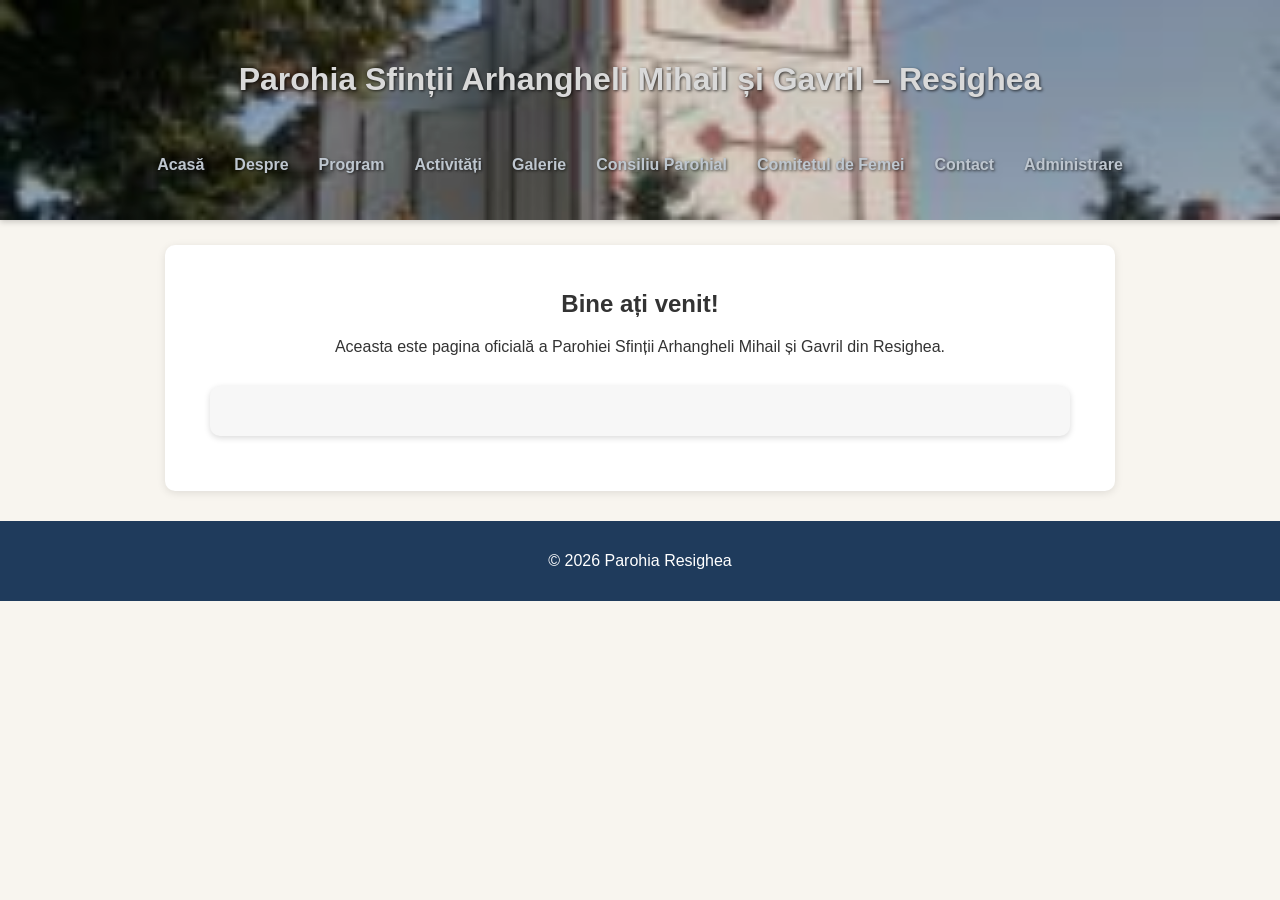
<file: index.html>
<!DOCTYPE html>
<html lang="ro">
<head>
    <meta charset="UTF-8">
    <meta name="viewport" content="width=device-width, initial-scale=1.0">
    <title>Parohia Ortodoxă Resighea</title>
    <link rel="stylesheet" href="style.css">
</head>

<body style="font-family:Arial; text-align:center; background:#f8f5ef;">

<header>
    <div class="header-content">
        <h1>Parohia Sfinții Arhangheli Mihail și Gavril – Resighea</h1>

        <nav>
            <a href="index.html">Acasă</a>
            <a href="despre.html">Despre</a>
            <a href="program.html">Program</a>
            <a href="activitati.html">Activități</a>
            <a href="galerie.html">Galerie</a>
            <a href="consiliu.html">Consiliu Parohial</a>
            <a href="comitet.html">Comitetul de Femei</a>
            <a href="contact.html">Contact</a>
            
            <a href="admin.php">Administrare</a>

        </nav>
    </div>
</header>

<main>
    <h2>Bine ați venit!</h2>
    <p>Aceasta este pagina oficială a Parohiei Sfinții Arhangheli Mihail și Gavril din Resighea.</p>

    <section class="istoric">
        <!-- Aici poți adăuga text sau imagini -->
    </section>
</main>

<footer>
    <p>&copy; 2026 Parohia Resighea</p>
</footer>

</body>
</html>
</file>
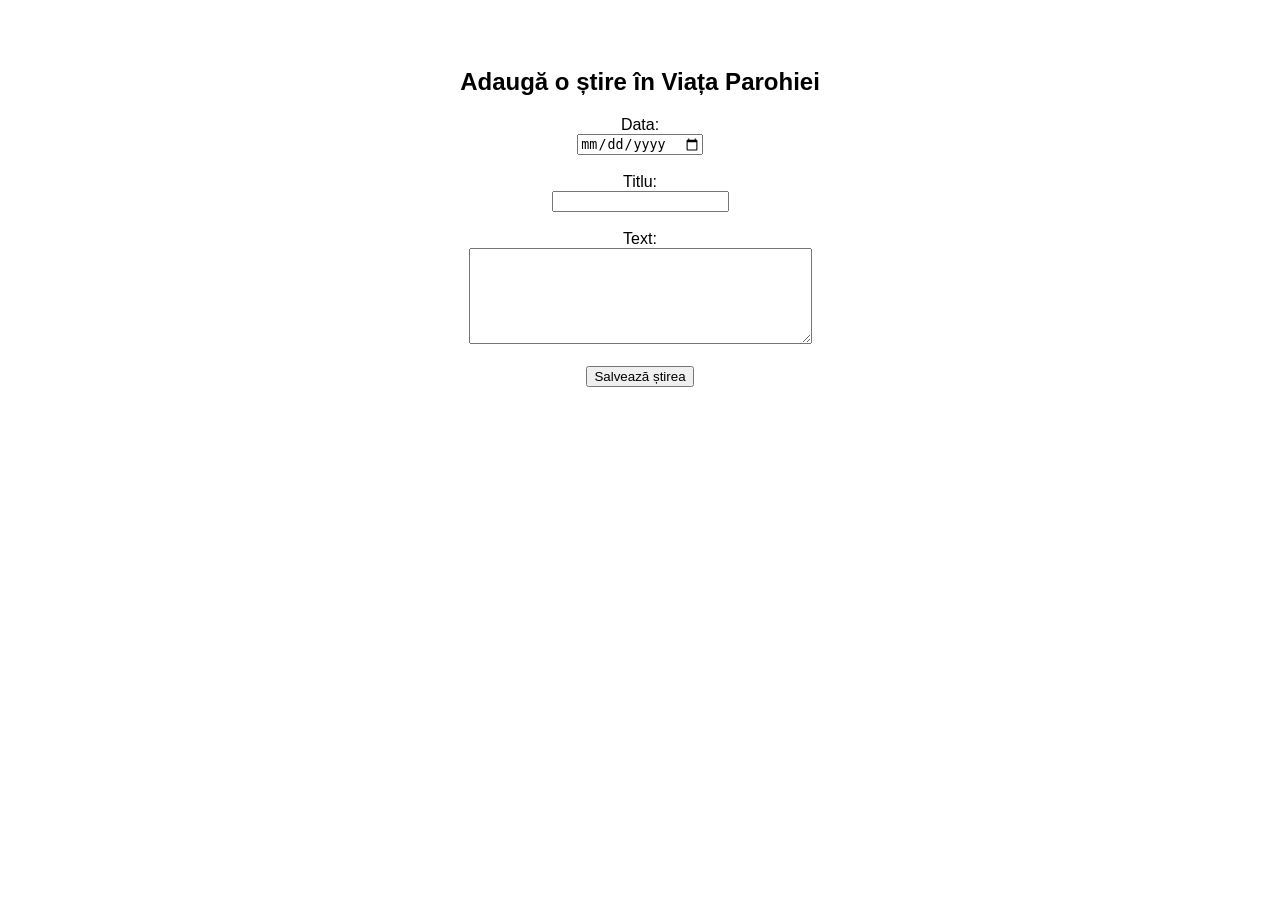
<file: adauga-stire.html>
<!DOCTYPE html>
<html lang="ro">
<head>
    <meta charset="UTF-8">
    <title>Adaugă știre</title>
</head>

<body style="font-family:Arial; text-align:center; padding:40px;">

<h2>Adaugă o știre în Viața Parohiei</h2>

<form action="salveaza-stire.php" method="POST">
    <label>Data:</label><br>
    <input type="date" name="data" required><br><br>

    <label>Titlu:</label><br>
    <input type="text" name="titlu" required><br><br>

    <label>Text:</label><br>
    <textarea name="text" rows="6" cols="40" required></textarea><br><br>

    <button type="submit">Salvează știrea</button>
</form>

</body>
</html>
</file>
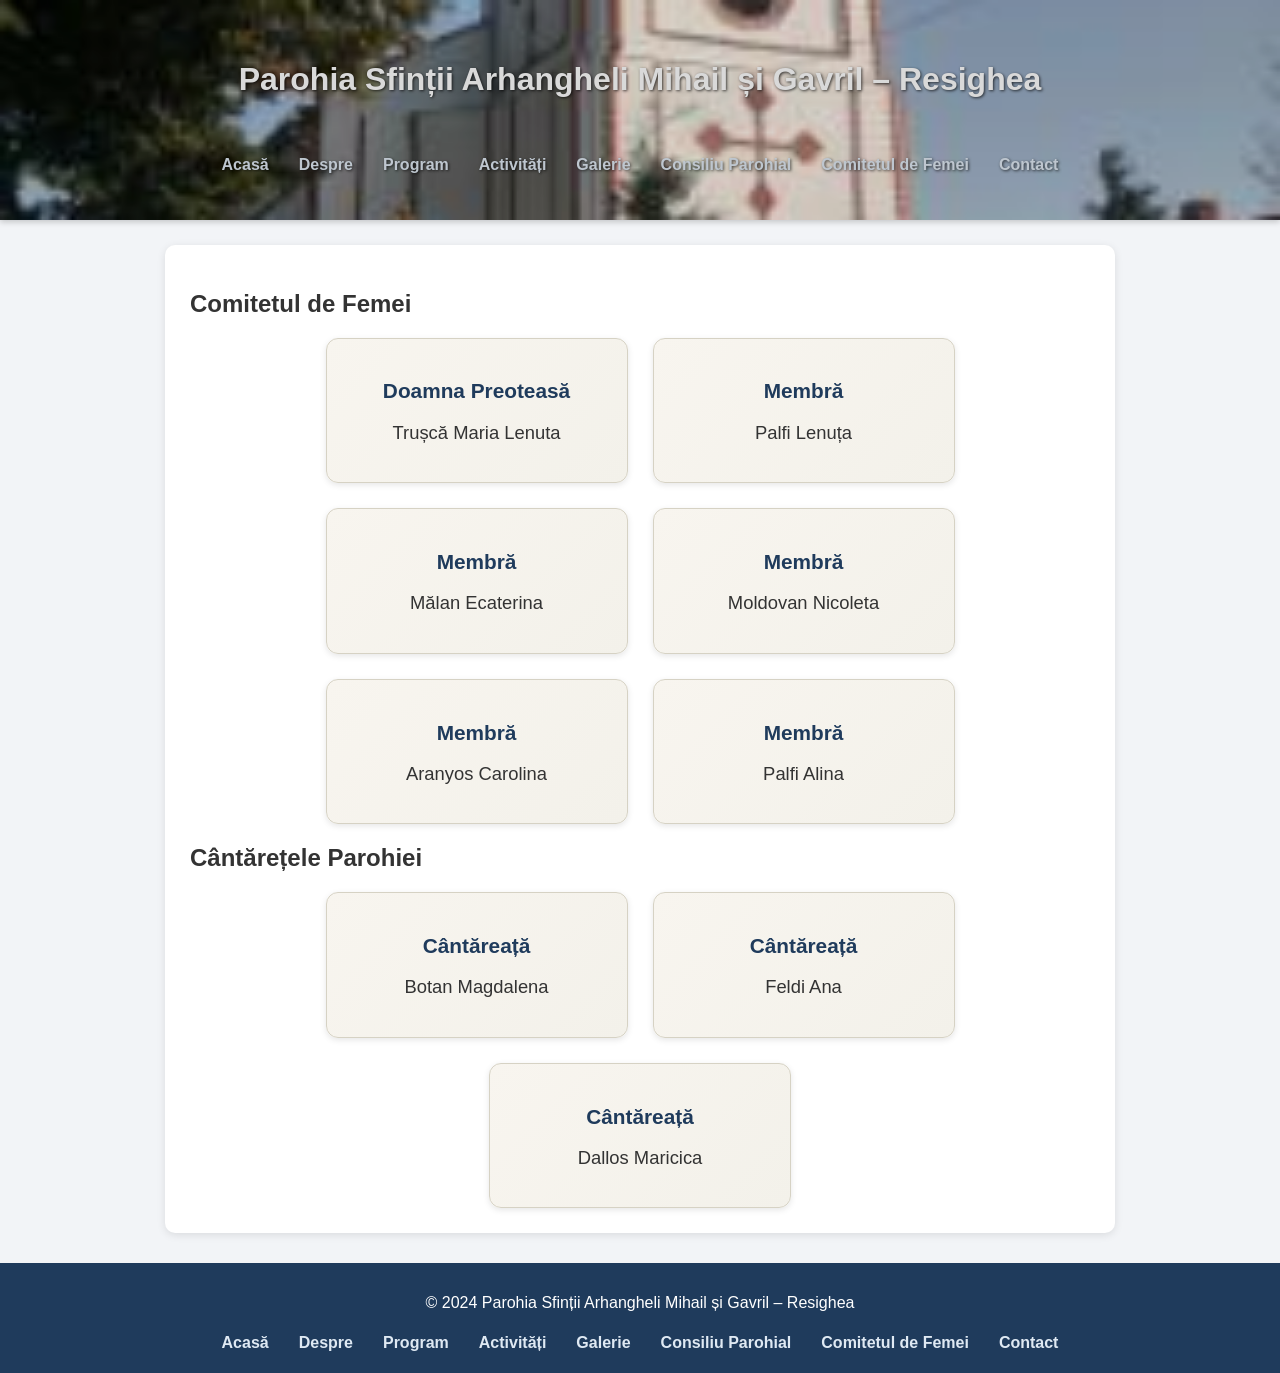
<file: comitet.html>
<!DOCTYPE html>
<html lang="ro">
<head>
    <meta charset="UTF-8">
    <meta name="viewport" content="width=device-width, initial-scale=1.0">
    <link rel="stylesheet" href="style.css">
    <title>Comitetul de Femei</title>
</head>

<body>

<header>
    <div class="header-content">
        <h1>Parohia Sfinții Arhangheli Mihail și Gavril – Resighea</h1>
        <nav>
            <a href="index.html">Acasă</a>
            <a href="despre.html">Despre</a>
            <a href="program.html">Program</a>
            <a href="activitati.html">Activități</a>
            <a href="galerie.html">Galerie</a>
            <a href="consiliu.html">Consiliu Parohial</a>
            <a href="comitet.html">Comitetul de Femei</a>
            <a href="contact.html">Contact</a>
        </nav>
    </div>
</header>

<main>

<section class="comitet-cards">
    <h2>Comitetul de Femei</h2>

    <div class="card-container">

        <div class="card">
            <h3>Doamna Preoteasă</h3>
            <p>Trușcă Maria Lenuta</p>
        </div>

        <div class="card">
            <h3>Membră</h3>
            <p>Palfi Lenuța</p>
        </div>

        <div class="card">
            <h3>Membră</h3>
            <p>Mălan Ecaterina</p>
        </div>

        <div class="card">
            <h3>Membră</h3>
            <p>Moldovan Nicoleta</p>
        </div>

        <div class="card">
            <h3>Membră</h3>
            <p>Aranyos Carolina</p>
        </div>

        <div class="card">
            <h3>Membră</h3>
            <p>Palfi Alina</p>
        </div>

    </div>
</section>


<section class="cantorete-cards">
    <h2>Cântărețele Parohiei</h2>

    <div class="card-container">

        <div class="card">
            <h3>Cântăreață</h3>
            <p>Botan Magdalena</p>
        </div>

        <div class="card">
            <h3>Cântăreață</h3>
            <p>Feldi Ana</p>
        </div>

        <div class="card">
            <h3>Cântăreață</h3>
            <p>Dallos Maricica</p>
        </div>

    </div>
</section>

</main>


<footer>
    <p>&copy; 2024 Parohia Sfinții Arhangheli Mihail și Gavril – Resighea</p>
    <nav>
        <a href="index.html">Acasă</a>
        <a href="despre.html">Despre</a>
        <a href="program.html">Program</a>
        <a href="activitati.html">Activități</a>
        <a href="galerie.html">Galerie</a>
        <a href="consiliu.html">Consiliu Parohial</a>
        <a href="comitet.html">Comitetul de Femei</a>
        <a href="contact.html">Contact</a>
    </nav>
</footer>

</body>
</html>
</file>
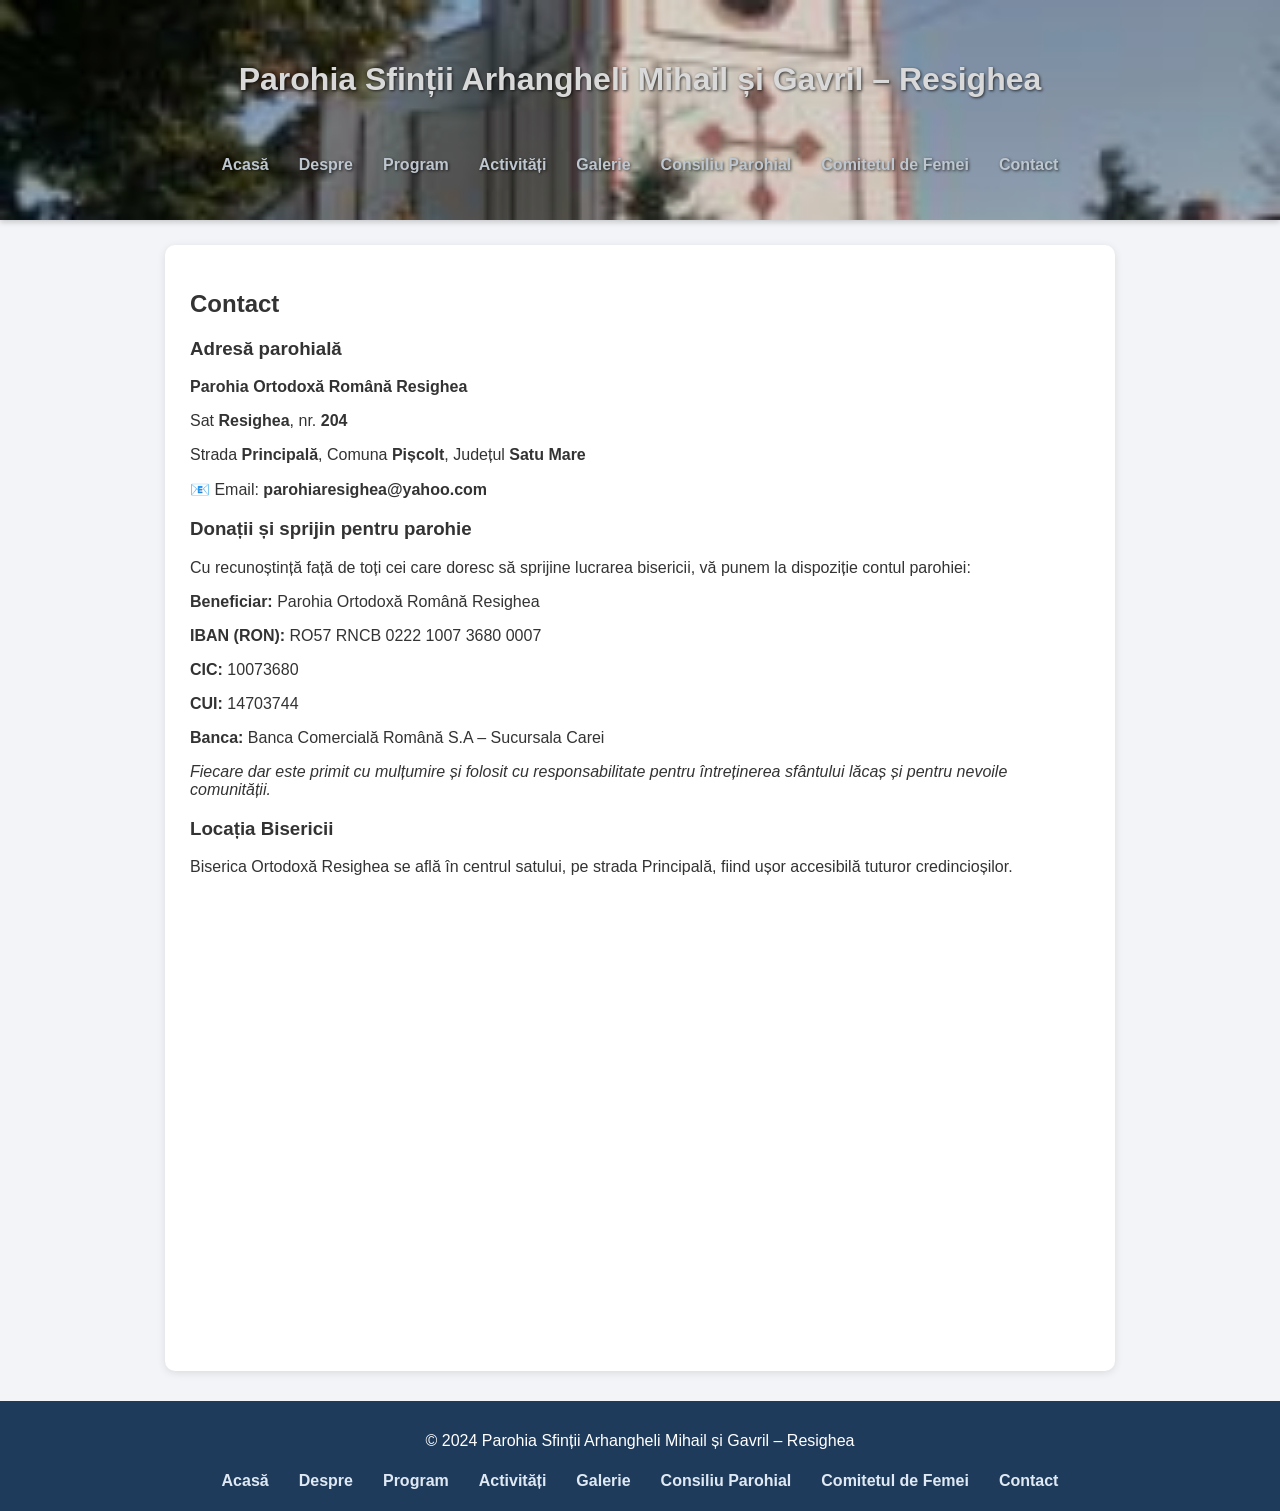
<file: contact.html>
<!DOCTYPE html>
<html lang="ro">
<head>
    <meta charset="UTF-8">
    <title>Contact</title>
    <link rel="stylesheet" href="style.css">
</head>

<body>

<header>
    <div class="header-content">
        <h1>Parohia Sfinții Arhangheli Mihail și Gavril – Resighea</h1>
        <nav>
            <a href="index.html">Acasă</a>
            <a href="despre.html">Despre</a>
            <a href="program.html">Program</a>
            <a href="activitati.html">Activități</a>
            <a href="galerie.html">Galerie</a>
            <a href="consiliu.html">Consiliu Parohial</a>
            <a href="comitet.html">Comitetul de Femei</a>
            <a href="contact.html">Contact</a>
        </nav>
    </div>
</header>

<main>

<section class="contact-section">
    <h2>Contact</h2>

    <div class="contact-box contact-highlight">
        <h3>Adresă parohială</h3>
        <p><strong>Parohia Ortodoxă Română Resighea</strong></p>
        <p>Sat <strong>Resighea</strong>, nr. <strong>204</strong></p>
        <p>Strada <strong>Principală</strong>, Comuna <strong>Pișcolt</strong>, Județul <strong>Satu Mare</strong></p>
        <p class="contact-email"><span>📧 Email:</span> <strong>parohiaresighea@yahoo.com</strong></p>
    </div>

    <div class="contact-box contact-donations">
        <h3>Donații și sprijin pentru parohie</h3>
        <p>Cu recunoștință față de toți cei care doresc să sprijine lucrarea bisericii, vă punem la dispoziție contul parohiei:</p>
        <p><strong>Beneficiar:</strong> Parohia Ortodoxă Română Resighea</p>
        <p><strong>IBAN (RON):</strong> <span class="iban">RO57 RNCB 0222 1007 3680 0007</span></p>
        <p><strong>CIC:</strong> 10073680</p>
        <p><strong>CUI:</strong> 14703744</p>
        <p><strong>Banca:</strong> Banca Comercială Română S.A – Sucursala Carei</p>
        <p class="contact-note">
            <em>Fiecare dar este primit cu mulțumire și folosit cu responsabilitate pentru întreținerea sfântului lăcaș și pentru nevoile comunității.</em>
        </p>
    </div>

    <div class="contact-box contact-map">
        <h3>Locația Bisericii</h3>
        <p>Biserica Ortodoxă Resighea se află în centrul satului, pe strada Principală, fiind ușor accesibilă tuturor credincioșilor.</p>

        <iframe 
            src="https://www.google.com/maps/embed?pb=!1m18!1m12!1m3!1d2747.676792908971!2d22.2968907!3d47.5963148!2m3!1f0!2f0!3f0!3m2!1i1024!2i768!4f13.1!3m3!1m2!1s0x474793fa562c3765%3A0x915a0260b577b76a!2sBiserica%20Ortodox%C4%83%20Resighea!5e0!3m2!1sro!2sro!4v1720970000000!5m2!1sro!2sro" 
            width="100%" 
            height="450" 
            style="border:0;" 
            allowfullscreen="" 
            loading="lazy" 
            referrerpolicy="no-referrer-when-downgrade">
        </iframe>
    </div>

</section>

</main>

<footer>
    <p>&copy; 2024 Parohia Sfinții Arhangheli Mihail și Gavril – Resighea</p>
    <nav>
        <a href="index.html">Acasă</a>
        <a href="despre.html">Despre</a>
        <a href="program.html">Program</a>
        <a href="activitati.html">Activități</a>
        <a href="galerie.html">Galerie</a>
        <a href="consiliu.html">Consiliu Parohial</a>
        <a href="comitet.html">Comitetul de Femei</a>
        <a href="contact.html">Contact</a>
    </nav>
</footer>

</body>
</html>
</file>
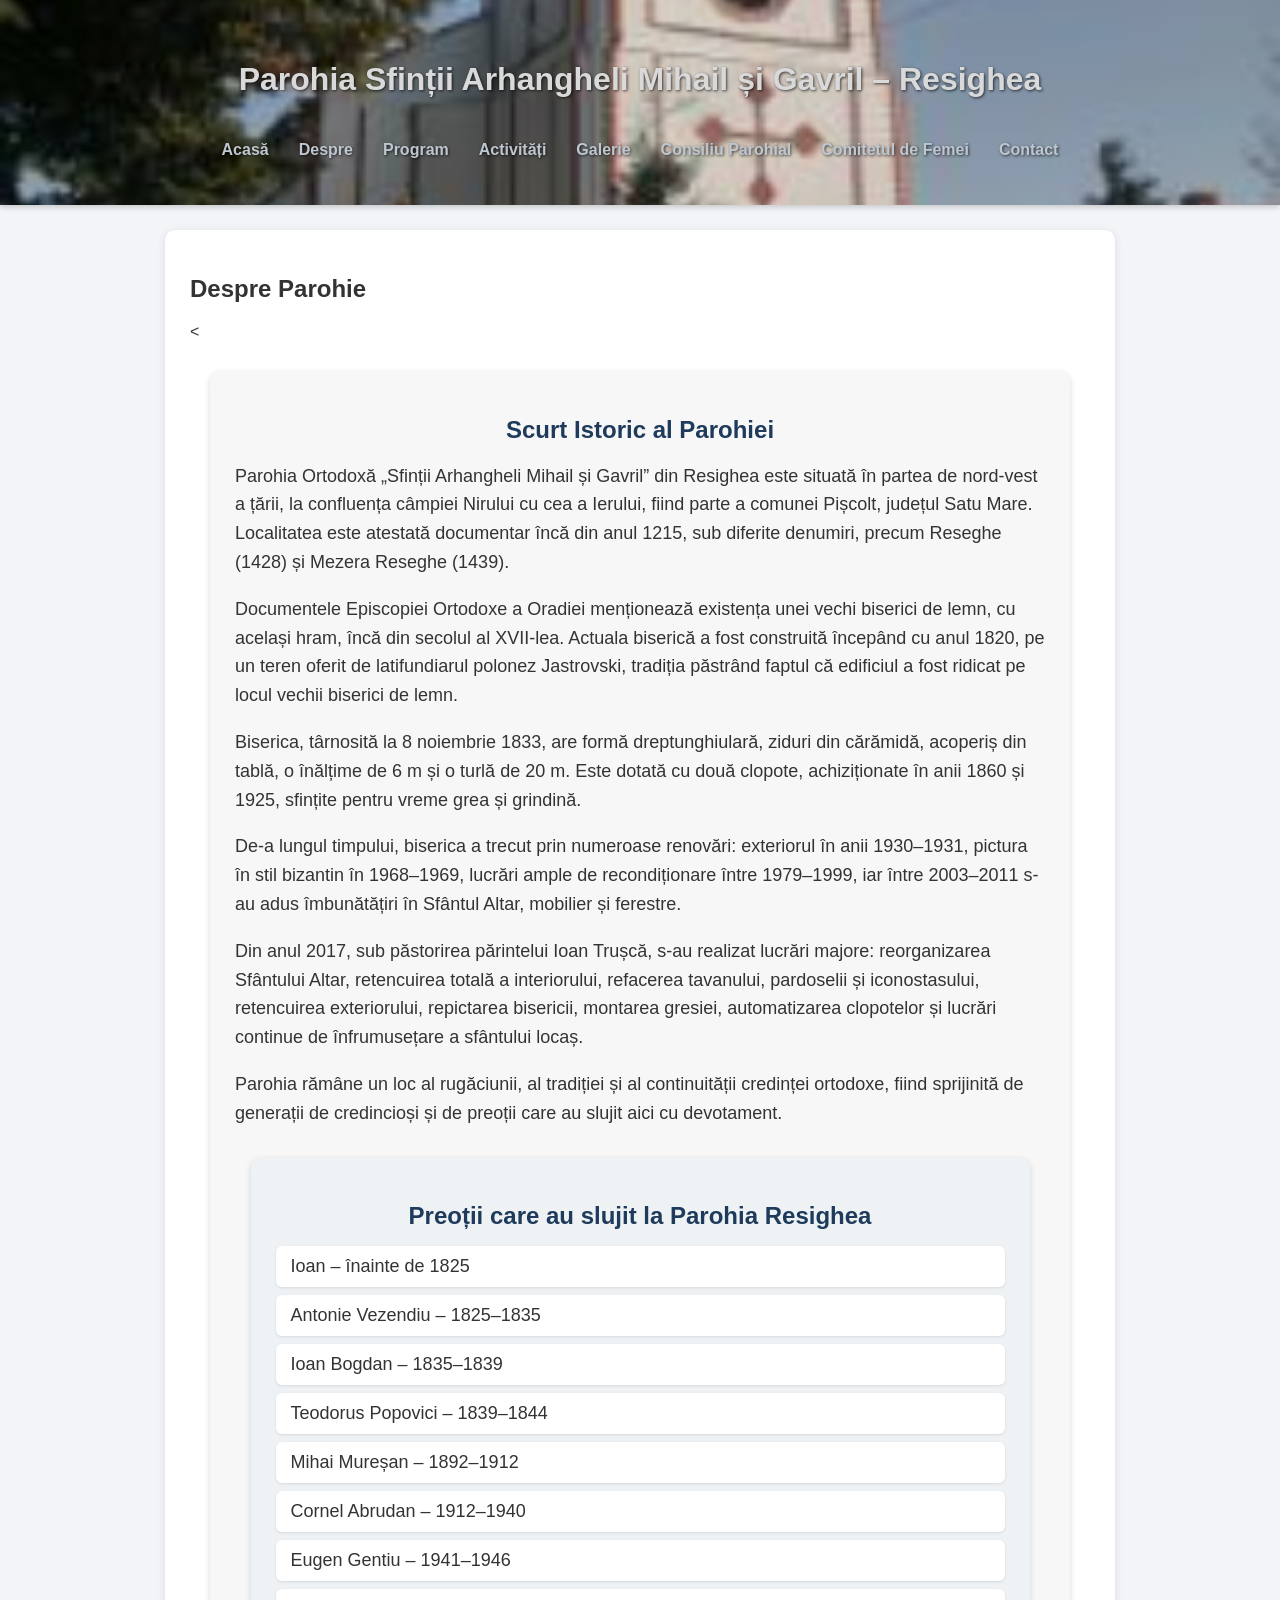
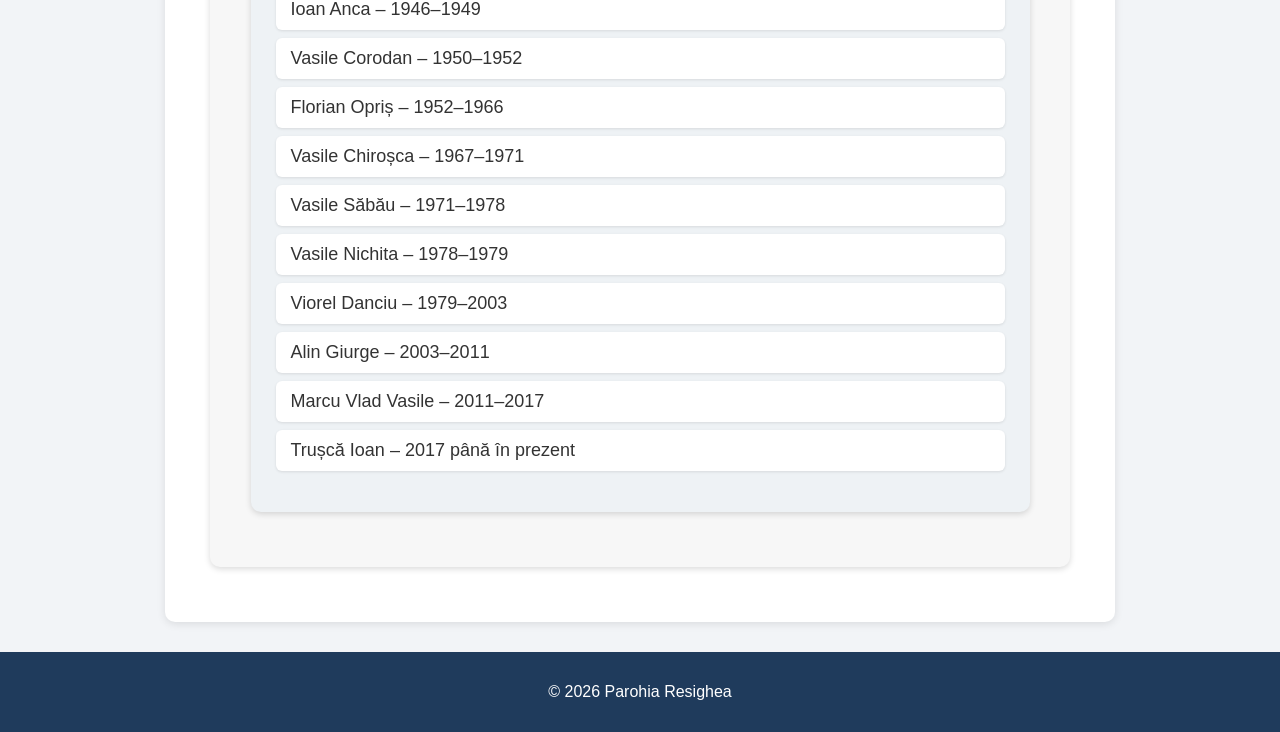
<file: despre.html>
<!DOCTYPE html>
<html lang="ro">
<head>
    <meta charset="UTF-8">
    <title>Despre Parohie</title>
    <link rel="stylesheet" href="style.css">
</head>
<body>

<header>
    <h1>Parohia Sfinții Arhangheli Mihail și Gavril – Resighea</h1>
    <nav>
        <nav>
    <a href="index.html">Acasă</a>
    <a href="despre.html">Despre</a>
    <a href="program.html">Program</a>
    <a href="activitati.html">Activități</a>
    <a href="galerie.html">Galerie</a>
    <a href="consiliu.html">Consiliu Parohial</a>
    <a href="comitet.html">Comitetul de Femei</a>
    <a href="contact.html">Contact</a>
</nav>

    </nav>
</header>

<main>
    <h2>Despre Parohie</h2>
    <    </p><section class="istoric">
    <h2>Scurt Istoric al Parohiei</h2>

    <p>
        Parohia Ortodoxă „Sfinții Arhangheli Mihail și Gavril” din Resighea este situată în partea
        de nord‑vest a țării, la confluența câmpiei Nirului cu cea a Ierului, fiind parte a comunei
        Pișcolt, județul Satu Mare. Localitatea este atestată documentar încă din anul 1215, sub
        diferite denumiri, precum Reseghe (1428) și Mezera Reseghe (1439).
    </p>

    <p>
        Documentele Episcopiei Ortodoxe a Oradiei menționează existența unei vechi biserici de lemn,
        cu același hram, încă din secolul al XVII‑lea. Actuala biserică a fost construită începând cu
        anul 1820, pe un teren oferit de latifundiarul polonez Jastrovski, tradiția păstrând faptul că
        edificiul a fost ridicat pe locul vechii biserici de lemn.
    </p>

    <p>
        Biserica, târnosită la 8 noiembrie 1833, are formă dreptunghiulară, ziduri din cărămidă,
        acoperiș din tablă, o înălțime de 6 m și o turlă de 20 m. Este dotată cu două clopote,
        achiziționate în anii 1860 și 1925, sfințite pentru vreme grea și grindină.
    </p>

    <p>
        De-a lungul timpului, biserica a trecut prin numeroase renovări: exteriorul în anii 1930–1931,
        pictura în stil bizantin în 1968–1969, lucrări ample de recondiționare între 1979–1999, iar
        între 2003–2011 s-au adus îmbunătățiri în Sfântul Altar, mobilier și ferestre.
    </p>

    <p>
        Din anul 2017, sub păstorirea părintelui Ioan Trușcă, s-au realizat lucrări majore: reorganizarea
        Sfântului Altar, retencuirea totală a interiorului, refacerea tavanului, pardoselii și iconostasului,
        retencuirea exteriorului, repictarea bisericii, montarea gresiei, automatizarea clopotelor și
        lucrări continue de înfrumusețare a sfântului locaș.
    </p>

    <p>
        Parohia rămâne un loc al rugăciunii, al tradiției și al continuității credinței ortodoxe, fiind
        sprijinită de generații de credincioși și de preoții care au slujit aici cu devotament.
    </p><section class="preoti">
    <h2>Preoții care au slujit la Parohia Resighea</h2>

    <ul>
        <li>Ioan – înainte de 1825</li>
        <li>Antonie Vezendiu – 1825–1835</li>
        <li>Ioan Bogdan – 1835–1839</li>
        <li>Teodorus Popovici – 1839–1844</li>
        <li>Mihai Mureșan – 1892–1912</li>
        <li>Cornel Abrudan – 1912–1940</li>
        <li>Eugen Gentiu – 1941–1946</li>
        <li>Ioan Anca – 1946–1949</li>
        <li>Vasile Corodan – 1950–1952</li>
        <li>Florian Opriș – 1952–1966</li>
        <li>Vasile Chiroșca – 1967–1971</li>
        <li>Vasile Săbău – 1971–1978</li>
        <li>Vasile Nichita – 1978–1979</li>
        <li>Viorel Danciu – 1979–2003</li>
        <li>Alin Giurge – 2003–2011</li>
        <li>Marcu Vlad Vasile – 2011–2017</li>
        <li>Trușcă Ioan – 2017 până în prezent</li>
    </ul>
</section>

</section>

</main>

<footer>
    <p>&copy; 2026 Parohia Resighea</p>
</footer>

</body>
</html>
</file>
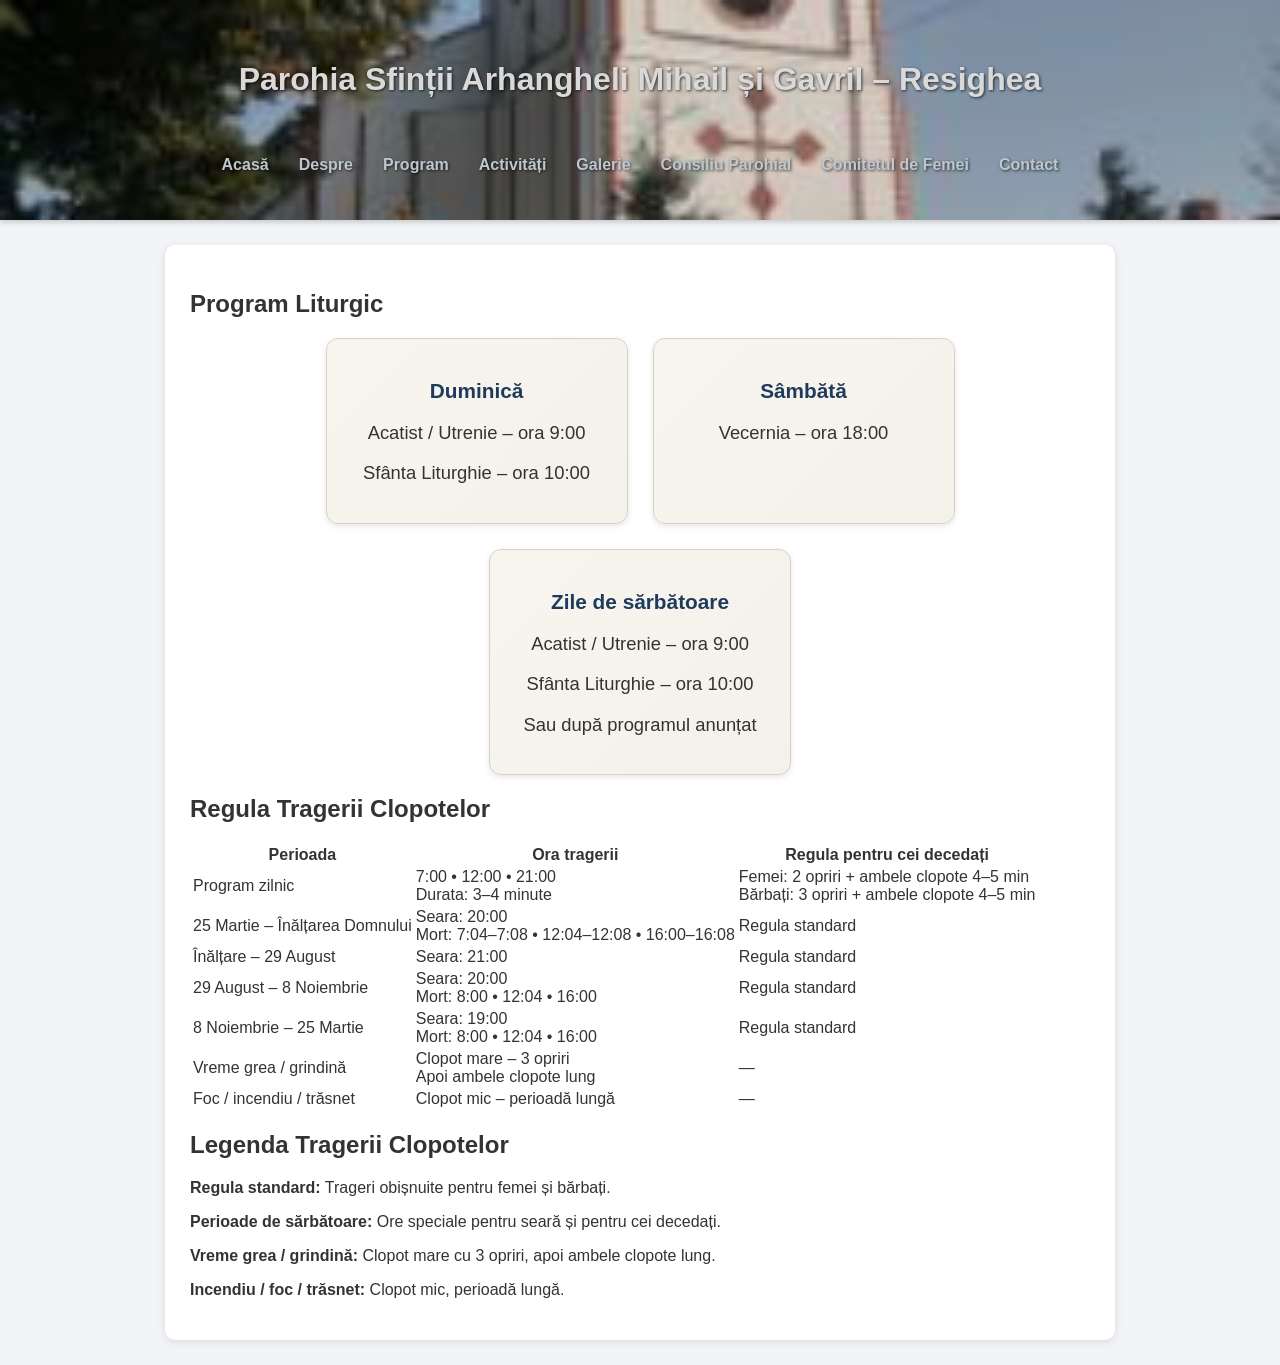
<file: program.html>
<!DOCTYPE html>
<html lang="ro">
<head>
    <meta charset="UTF-8">
    <title>Program Liturgic</title>
    <link rel="stylesheet" href="style.css">
</head>

<body>

<header>
    <div class="header-content">
        <h1>Parohia Sfinții Arhangheli Mihail și Gavril – Resighea</h1>
        <nav>
            <a href="index.html">Acasă</a>
            <a href="despre.html">Despre</a>
            <a href="program.html">Program</a>
            <a href="activitati.html">Activități</a>
            <a href="galerie.html">Galerie</a>
            <a href="consiliu.html">Consiliu Parohial</a>
            <a href="comitet.html">Comitetul de Femei</a>
            <a href="contact.html">Contact</a>
        </nav>
    </div>
</header>

<main>

<section class="program-cards">
    <h2>Program Liturgic</h2>

    <div class="card-container">

        <div class="card">
            <h3>Duminică</h3>
            <p>Acatist / Utrenie – ora 9:00</p>
            <p>Sfânta Liturghie – ora 10:00</p>
        </div>

        <div class="card">
            <h3>Sâmbătă</h3>
            <p>Vecernia – ora 18:00</p>
        </div>

        <div class="card">
            <h3>Zile de sărbătoare</h3>
            <p>Acatist / Utrenie – ora 9:00</p>
            <p>Sfânta Liturghie – ora 10:00</p>
            <p>Sau după programul anunțat</p>
        </div>

    </div>
</section>


<section class="clopote-tabel">
    <h2>Regula Tragerii Clopotelor</h2>

    <table>
        <tr>
            <th>Perioada</th>
            <th>Ora tragerii</th>
            <th>Regula pentru cei decedați</th>
        </tr>

        <tr>
            <td>Program zilnic</td>
            <td>7:00 • 12:00 • 21:00<br>Durata: 3–4 minute</td>
            <td>Femei: 2 opriri + ambele clopote 4–5 min<br>Bărbați: 3 opriri + ambele clopote 4–5 min</td>
        </tr>

        <tr>
            <td>25 Martie – Înălțarea Domnului</td>
            <td>Seara: 20:00<br>Mort: 7:04–7:08 • 12:04–12:08 • 16:00–16:08</td>
            <td>Regula standard</td>
        </tr>

        <tr>
            <td>Înălțare – 29 August</td>
            <td>Seara: 21:00</td>
            <td>Regula standard</td>
        </tr>

        <tr>
            <td>29 August – 8 Noiembrie</td>
            <td>Seara: 20:00<br>Mort: 8:00 • 12:04 • 16:00</td>
            <td>Regula standard</td>
        </tr>

        <tr>
            <td>8 Noiembrie – 25 Martie</td>
            <td>Seara: 19:00<br>Mort: 8:00 • 12:04 • 16:00</td>
            <td>Regula standard</td>
        </tr>

        <tr>
            <td>Vreme grea / grindină</td>
            <td>Clopot mare – 3 opriri<br>Apoi ambele clopote lung</td>
            <td>—</td>
        </tr>

        <tr>
            <td>Foc / incendiu / trăsnet</td>
            <td>Clopot mic – perioadă lungă</td>
            <td>—</td>
        </tr>
    </table>
</section>


<section class="clopote-legenda">
    <h2>Legenda Tragerii Clopotelor</h2>

    <div class="legenda-container">

        <div class="legenda-item">
            <span class="legenda-culoare culoare-standard"></span>
            <p><strong>Regula standard:</strong> Trageri obișnuite pentru femei și bărbați.</p>
        </div>

        <div class="legenda-item">
            <span class="legenda-culoare culoare-sarbatori"></span>
            <p><strong>Perioade de sărbătoare:</strong> Ore speciale pentru seară și pentru cei decedați.</p>
        </div>

        <div class="legenda-item">
            <span class="legenda-culoare culoare-vreme"></span>
            <p><strong>Vreme grea / grindină:</strong> Clopot mare cu 3 opriri, apoi ambele clopote lung.</p>
        </div>

        <div class="legenda-item">
            <span class="legenda-culoare culoare-incendiu"></span>
            <p><strong>Incendiu / foc / trăsnet:</strong> Clopot mic, perioadă lungă.</p>
        </div>

    </div>
</section>


<!-- <section class="calendar-ortodox">
    <h2>Calendar Ortodox</h2>

    <iframe 
        src="https://www.crestinortodox.ro/calendar-ortodox/" 
        width="100%" 
        height="900px" 
        style="border:none;">
    </iframe>
</section>

    </iframe>
</section>

</main>


<footer>
    <p>&copy; 2024 Parohia Sfinții Arhangheli Mihail și Gavril – Resighea</p>
    <nav>
        <a href="index.html">Acasă</a>
        <a href="despre.html">Despre</a>
        <a href="program.html">Program</a>
        <a href="activitati.html">Activități</a>
        <a href="galerie.html">Galerie</a>
        <a href="consiliu.html">Consiliu Parohial</a>
        <a href="comitet.html">Comitetul de Femei</a>
        <a href="contact.html">Contact</a>
    </nav>
</footer>

</body>
</html>
</file>
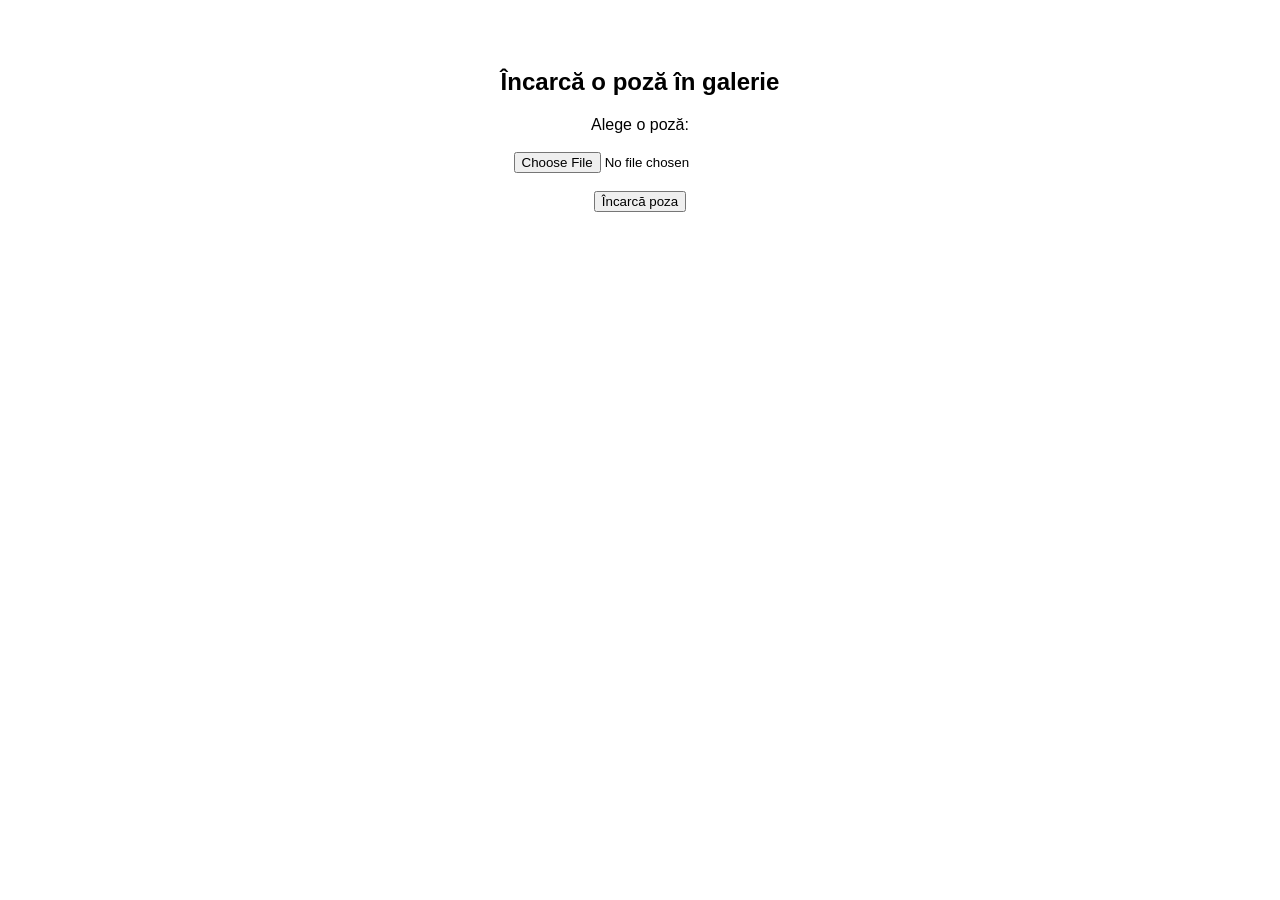
<file: upload-galerie.html>
<!DOCTYPE html>
<html lang="ro">
<head>
    <meta charset="UTF-8">
    <title>Încarcă poză în galerie</title>
</head>

<body style="font-family:Arial; text-align:center; padding:40px;">

<h2>Încarcă o poză în galerie</h2>

<form action="upload-galerie.php" method="POST" enctype="multipart/form-data">
    <label>Alege o poză:</label><br><br>
    <input type="file" name="poza" accept="image/*" required><br><br>
    <button type="submit">Încarcă poza</button>
</form>

</body>
</html>
</file>
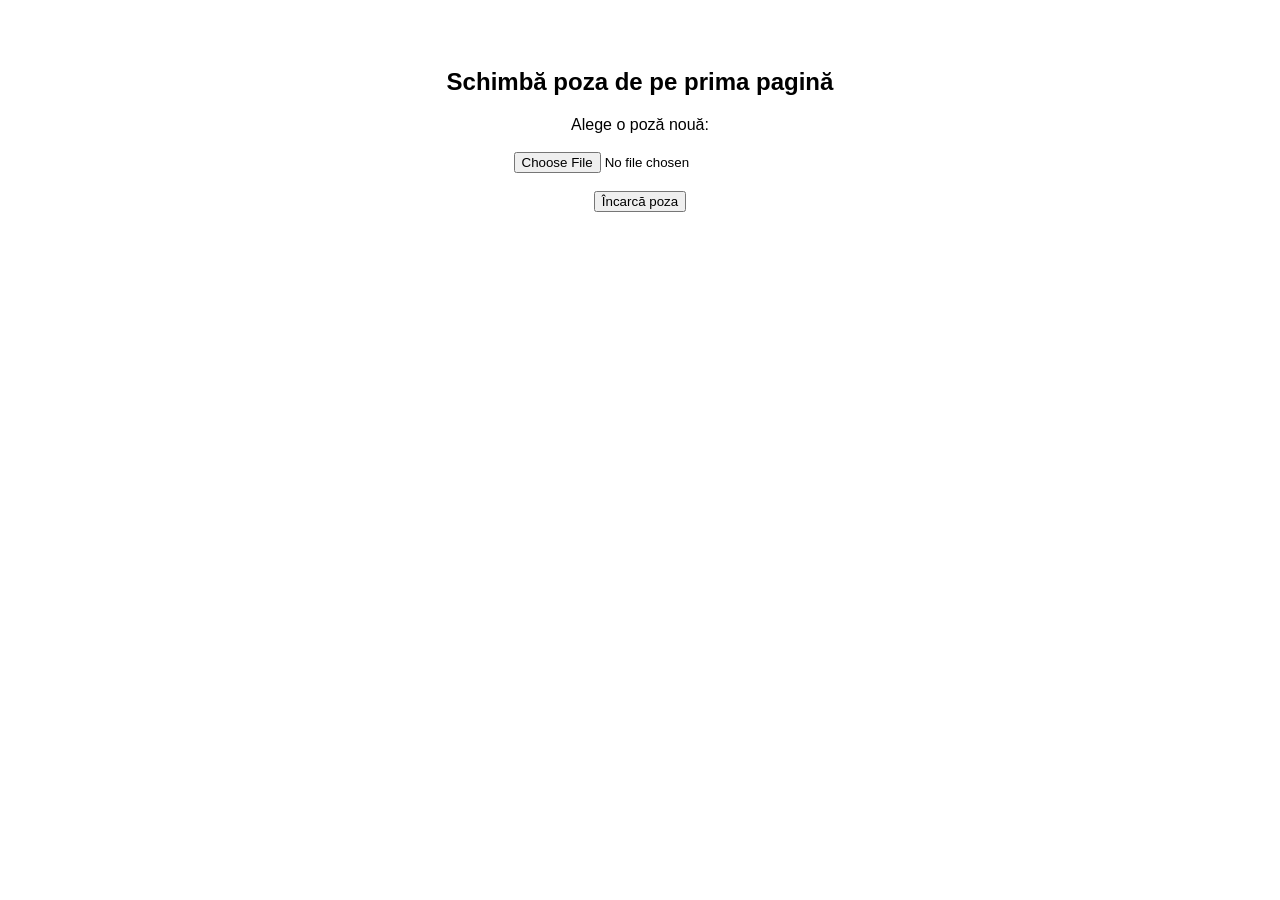
<file: upload-poza.html>
<!DOCTYPE html>
<html lang="ro">
<head>
    <meta charset="UTF-8">
    <title>Schimbă poza de pe prima pagină</title>
</head>

<body style="font-family:Arial; text-align:center; padding:40px;">

<h2>Schimbă poza de pe prima pagină</h2>

<form action="upload-poza.php" method="POST" enctype="multipart/form-data">
    <label>Alege o poză nouă:</label><br><br>
    <input type="file" name="poza" accept="image/*" required><br><br>
    <button type="submit">Încarcă poza</button>
</form>

</body>
</html>
</file>
<file: style.css>
/* ====== GLOBAL ====== */
body {
    font-family: "Segoe UI", Arial, sans-serif;
    margin: 0;
    padding: 0;
    background: #f2f4f7;
    color: #333;
}

/* ====== HEADER ====== */
header {
    background: url('header.jpg') center/cover no-repeat;
    color: white;
    padding: 40px 20px;
    text-align: center;
    text-shadow: 1px 1px 3px rgba(0,0,0,0.7);
    box-shadow: 0 2px 6px rgba(0,0,0,0.2);
    position: sticky;
    top: 0;
    z-index: 1000;
    filter: brightness(0.85);
}

.header-content {
    display: flex;
    flex-direction: column;
    align-items: center;
    gap: 15px;
}

@media (max-width: 600px) {
    header h1 {
        font-size: 24px;
        padding: 8px 12px;
    }
}

/* ====== NAV ====== */
nav {
    margin-top: 15px;
    display: flex;
    flex-wrap: wrap;
    gap: 10px;
    justify-content: center;
}

nav a {
    color: #dfe9f3;
    text-decoration: none;
    font-weight: 600;
    padding: 6px 10px;
    border-radius: 4px;
}

nav a:hover {
    background: #355c7d;
    color: white;
}

/* ====== MAIN ====== */
main {
    padding: 25px;
    background: white;
    margin: 25px auto;
    width: 90%;
    max-width: 900px;
    border-radius: 10px;
    box-shadow: 0 2px 8px rgba(0,0,0,0.1);
}

/* ====== FOOTER ====== */
footer {
    background: #1f3b5c;
    color: white;
    text-align: center;
    padding: 15px;
    margin-top: 30px;
}

/* ====== GALERIE ====== */
.galerie {
    display: flex;
    gap: 15px;
    flex-wrap: wrap;
}

.galerie img {
    width: 30%;
    border-radius: 8px;
    box-shadow: 0 2px 6px rgba(0,0,0,0.2);
}

/* ====== ISTORIC ====== */
.istoric {
    background: #f7f7f7;
    padding: 25px;
    margin: 30px auto;
    width: 90%;
    border-radius: 10px;
    box-shadow: 0 2px 6px rgba(0,0,0,0.15);
}

.istoric h2 {
    text-align: center;
    margin-bottom: 15px;
    color: #1f3b5c;
}

.istoric p {
    line-height: 1.6;
    font-size: 18px;
    margin-bottom: 15px;
}

/* ====== PREOTI ====== */
.preoti {
    background: #eef2f5;
    padding: 25px;
    margin: 30px auto;
    width: 90%;
    border-radius: 10px;
    box-shadow: 0 2px 6px rgba(0,0,0,0.15);
}

.preoti h2 {
    text-align: center;
    margin-bottom: 15px;
    color: #1f3b5c;
}

.preoti ul {
    list-style: none;
    padding: 0;
}

.preoti li {
    background: white;
    margin: 8px 0;
    padding: 10px 15px;
    border-radius: 6px;
    box-shadow: 0 1px 3px rgba(0,0,0,0.1);
    font-size: 18px;
}

/* ====== CARDURI CONSILIU ====== */
.consiliu-cards {
    width: 90%;
    margin: 40px auto;
    text-align: center;
}

.consiliu-cards h2 {
    font-size: 2rem;
    margin-bottom: 25px;
    color: #1f3b5c;
    font-weight: 600;
}

.card-container {
    display: flex;
    flex-wrap: wrap;
    justify-content: center;
    gap: 25px;
}

.card {
    background: #f8f5ef;
    border: 1px solid #d6d2c4;
    padding: 20px;
    width: 260px;
    border-radius: 12px;
    text-align: center;
    box-shadow: 0 2px 6px rgba(0,0,0,0.1);
    transition: transform 0.2s ease, box-shadow 0.2s ease;
}

.card:hover {
    transform: translateY(-5px);
    box-shadow: 0 4px 10px rgba(0,0,0,0.15);
}

.card h3 {
    margin-bottom: 10px;
    color: #1f3b5c;
    font-size: 1.3rem;
    font-weight: 600;
}

.card p {
    font-size: 1.15rem;
    color: #333;
    font-weight: 500;
}

/* Președinte */
.card-highlight {
    border-left: 5px solid #8b6b3f;
    background: #f3efe6;
}

/* Prim Corator */
.card-profile {
    border-left: 5px solid #3f6b8b;
    background: #f4f2ea;
}

.profile-details {
    margin-top: 12px;
    font-size: 0.95rem;
    color: #555;
    line-height: 1.5;
    padding: 10px;
    border-top: 1px solid #d6d2c4;
}
.card {
    background: linear-gradient(135deg, #f8f5ef 0%, #f3f1ea 100%);
}
.card-photo {
    width: 100%;
    max-width: 180px;
    height: auto;
    border-radius: 10px;
    margin-bottom: 15px;
    box-shadow: 0 2px 6px rgba(0,0,0,0.2);
    border: 3px solid #8b6b3f;
}
.card-photo-round {
    width: 150px;
    height: 150px;
    object-fit: cover;
    border-radius: 50%;
    margin-bottom: 15px;
    border: 4px solid #8b6b3f; /* ramă aurie discretă */
    box-shadow: 0 3px 8px rgba(0,0,0,0.25);
}
.activitati-section {
    width: 90%;
    margin: 40px auto;
    text-align: center;
}

.activitati-section h2 {
    font-size: 2rem;
    margin-bottom: 25px;
    color: #1f3b5c;
    font-weight: 600;
}

.year-box {
    background: #f8f5ef;
    border: 1px solid #d6d2c4;
    padding: 20px;
    margin: 20px auto;
    width: 85%;
    border-radius: 12px;
    text-align: left;
    box-shadow: 0 2px 6px rgba(0,0,0,0.1);
}

.year-box h3 {
    color: #8b6b3f;
    font-size: 1.5rem;
    margin-bottom: 10px;
}

.year-box p {
    font-size: 1.1rem;
    color: #333;
}
.gallery {
    margin-top: 30px;
    text-align: center;
}

.gallery h4 {
    color: #8b6b3f;
    font-size: 1.4rem;
    margin-bottom: 15px;
}

.gallery-grid {
    display: grid;
    grid-template-columns: repeat(auto-fit, minmax(250px, 1fr));
    gap: 15px;
    justify-items: center;
}

.gallery-grid img {
    width: 100%;
    max-width: 350px;
    border-radius: 10px;
    box-shadow: 0 2px 6px rgba(0,0,0,0.2);
    transition: transform 0.3s ease;
}

.gallery-grid img:hover {
    transform: scale(1.05);
}
.gallery {
    margin-top: 30px;
    text-align: center;
}

.gallery h4 {
    color: #8b6b3f;
    font-size: 1.4rem;
    margin-bottom: 15px;
}

.gallery-grid {
    display: grid;
    grid-template-columns: repeat(auto-fit, minmax(250px, 1fr));
    gap: 15px;
    justify-items: center;
}

.gallery-grid img {
    width: 100%;
    max-width: 350px;
    border-radius: 10px;
    box-shadow: 0 2px 6px rgba(0,0,0,0.2);
    transition: transform 0.3s ease;
}

.gallery-grid img:hover {
    transform: scale(1.05);
}
.gallery {
    margin-top: 30px;
    text-align: center;
}

.gallery h4 {
    color: #8b6b3f;
    font-size: 1.4rem;
    margin-bottom: 15px;
}

.gallery-grid {
    display: grid;
    grid-template-columns: repeat(auto-fit, minmax(250px, 1fr));
    gap: 15px;
    justify-items: center;
}

.gallery-grid img {
    width: 100%;
    max-width: 350px;
    border-radius: 10px;
    box-shadow: 0 2px 6px rgba(0,0,0,0.2);
    transition: transform 0.3s ease;
}

.gallery-grid img:hover {
    transform: scale(1.05);
}
.gallery {
    margin-top: 30px;
    text-align: center;
}

.gallery h4 {
    color: #8b6b3f;
    font-size: 1.4rem;
    margin-bottom: 15px;
}

.gallery-grid {
    display: grid;
    grid-template-columns: repeat(auto-fit, minmax(250px, 1fr));
    gap: 15px;
    justify-items: center;
}

.gallery-grid img {
    width: 100%;
    max-width: 350px;
    border-radius: 10px;
    box-shadow: 0 2px 6px rgba(0,0,0,0.2);
    transition: transform 0.3s ease;
}

.gallery-grid img:hover {
    transform: scale(1.05);
}
.gallery {
    width: 90%;
    margin: 40px auto;
    text-align: center;
}

.gallery h2 {
    font-size: 2rem;
    margin-bottom: 25px;
    color: #8b6b3f;
}

.gallery-grid {
    display: grid;
    grid-template-columns: repeat(auto-fit, minmax(250px, 1fr));
    gap: 20px;
}

.gallery-grid img {
    width: 100%;
    border-radius: 10px;
    box-shadow: 0 2px 6px rgba(0,0,0,0.2);
    transition: transform 0.3s ease;
}

.gallery-grid img:hover {
    transform: scale(1.05);
}
.carousel-container {
    width: 90%;
    margin: 40px auto;
    position: relative;
}

.carousel {
    overflow: hidden;
    border-radius: 12px;
    box-shadow: 0 4px 12px rgba(0,0,0,0.3);
}

.carousel-track {
    display: flex;
    transition: transform 0.5s ease-in-out;
}

.carousel-track img {
    width: 100%;
    flex-shrink: 0;
}

.carousel-btn {
    position: absolute;
    top: 50%;
    transform: translateY(-50%);
    background: rgba(255,255,255,0.7);
    border: none;
    font-size: 2rem;
    padding: 5px 15px;
    cursor: pointer;
    border-radius: 50%;
}

.carousel-btn:hover {
    background: rgba(255,255,255,0.9);
}

.prev {
    left: 10px;
}

.next {
    right: 10px;
}
const track = document.querySelector('.carousel-track');
const slides = Array.from(track.children);
const nextButton = document.querySelector('.next');
const prevButton = document.querySelector('.prev');

let index = 0;

function updateCarousel() {
    track.style.transform = `translateX(-${index * 100}%)`;
}

nextButton.addEventListener('click', () => {
    index = (index + 1) % slides.length;
    updateCarousel();
});

prevButton.addEventListener('click', () => {
    index = (index - 1 + slides.length) % slides.length;
    updateCarousel();
});
.navbar {
    background-color: #8b6b3f;
    padding: 10px 0;
    text-align: center;
}

.navbar ul {
    list-style: none;
    margin: 0;
    padding: 0;
}

.navbar ul li {
    display: inline-block;
    margin: 0 15px;
}

.navbar ul li a {
    color: white;
    text-decoration: none;
    font-size: 1.1rem;
    font-weight: bold;
}

.navbar ul li a:hover,
.navbar ul li a.active {
    text-decoration: underline;
}
</file>
